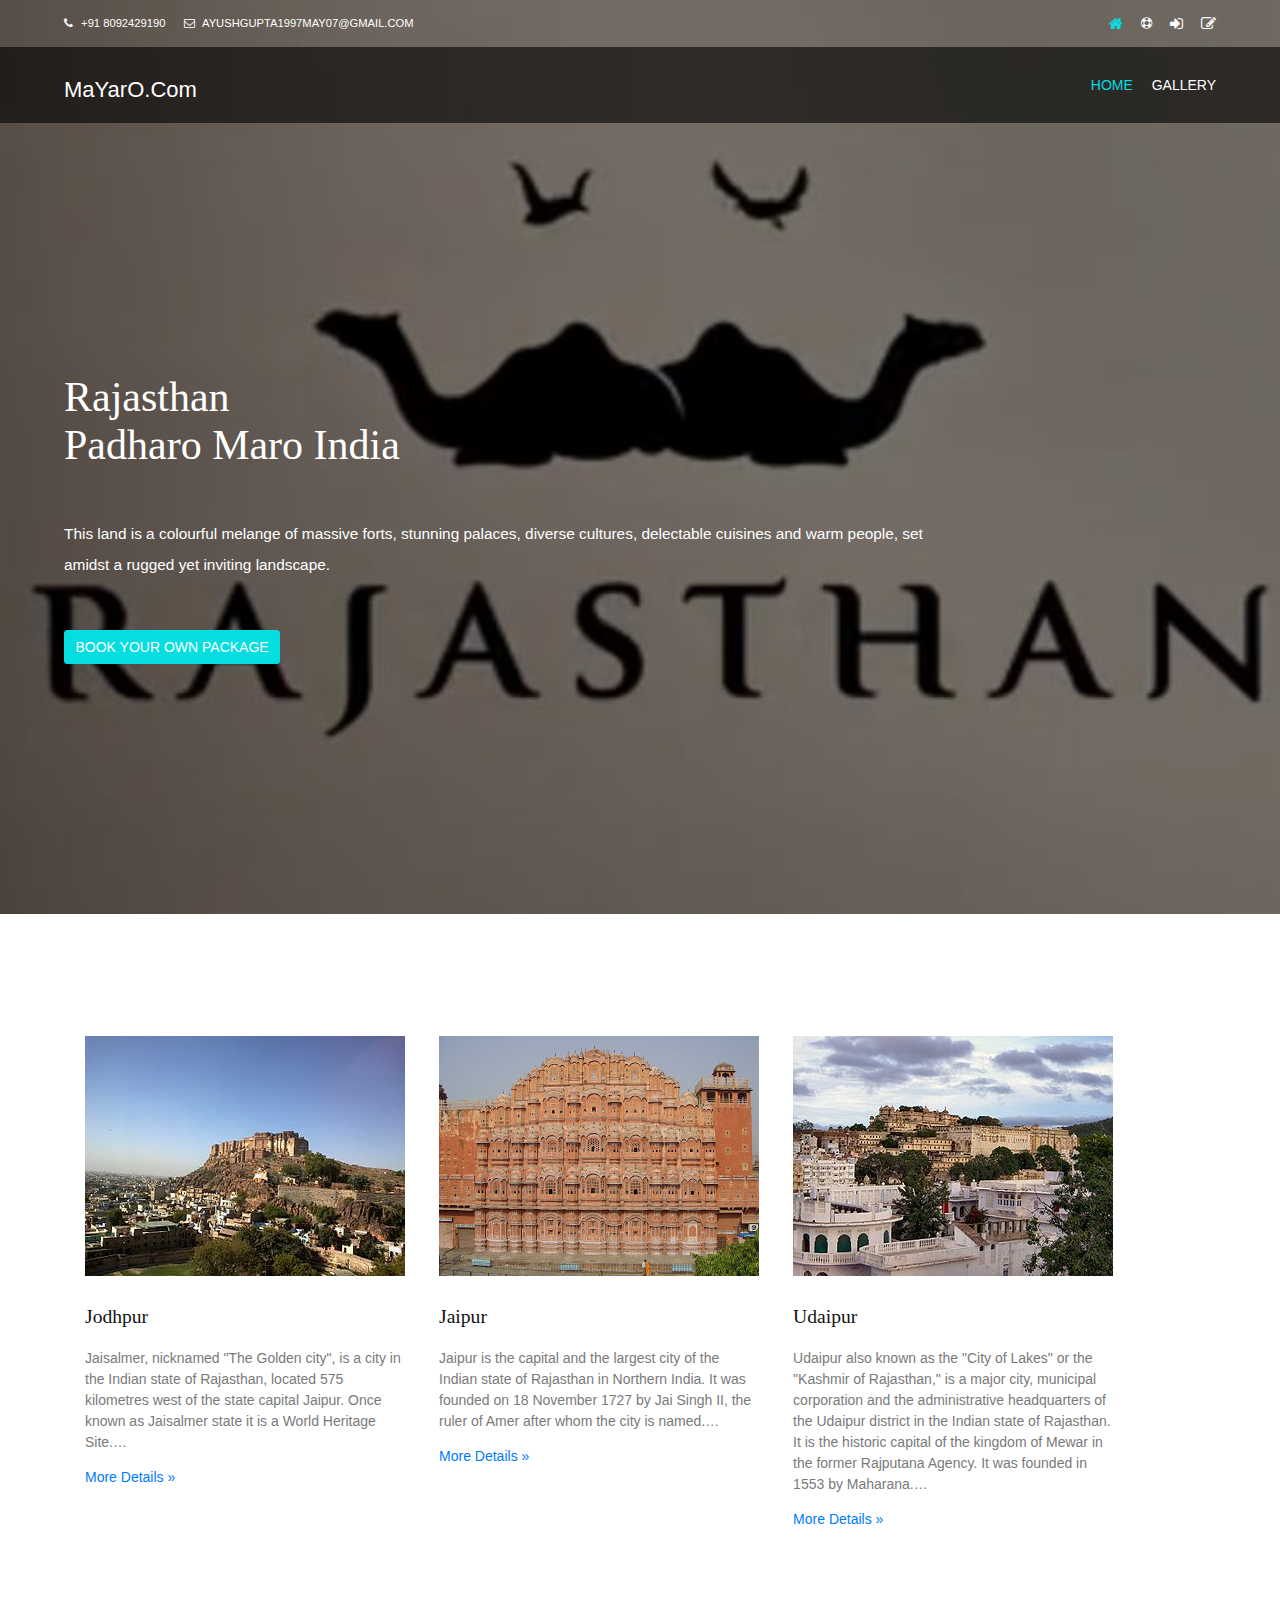
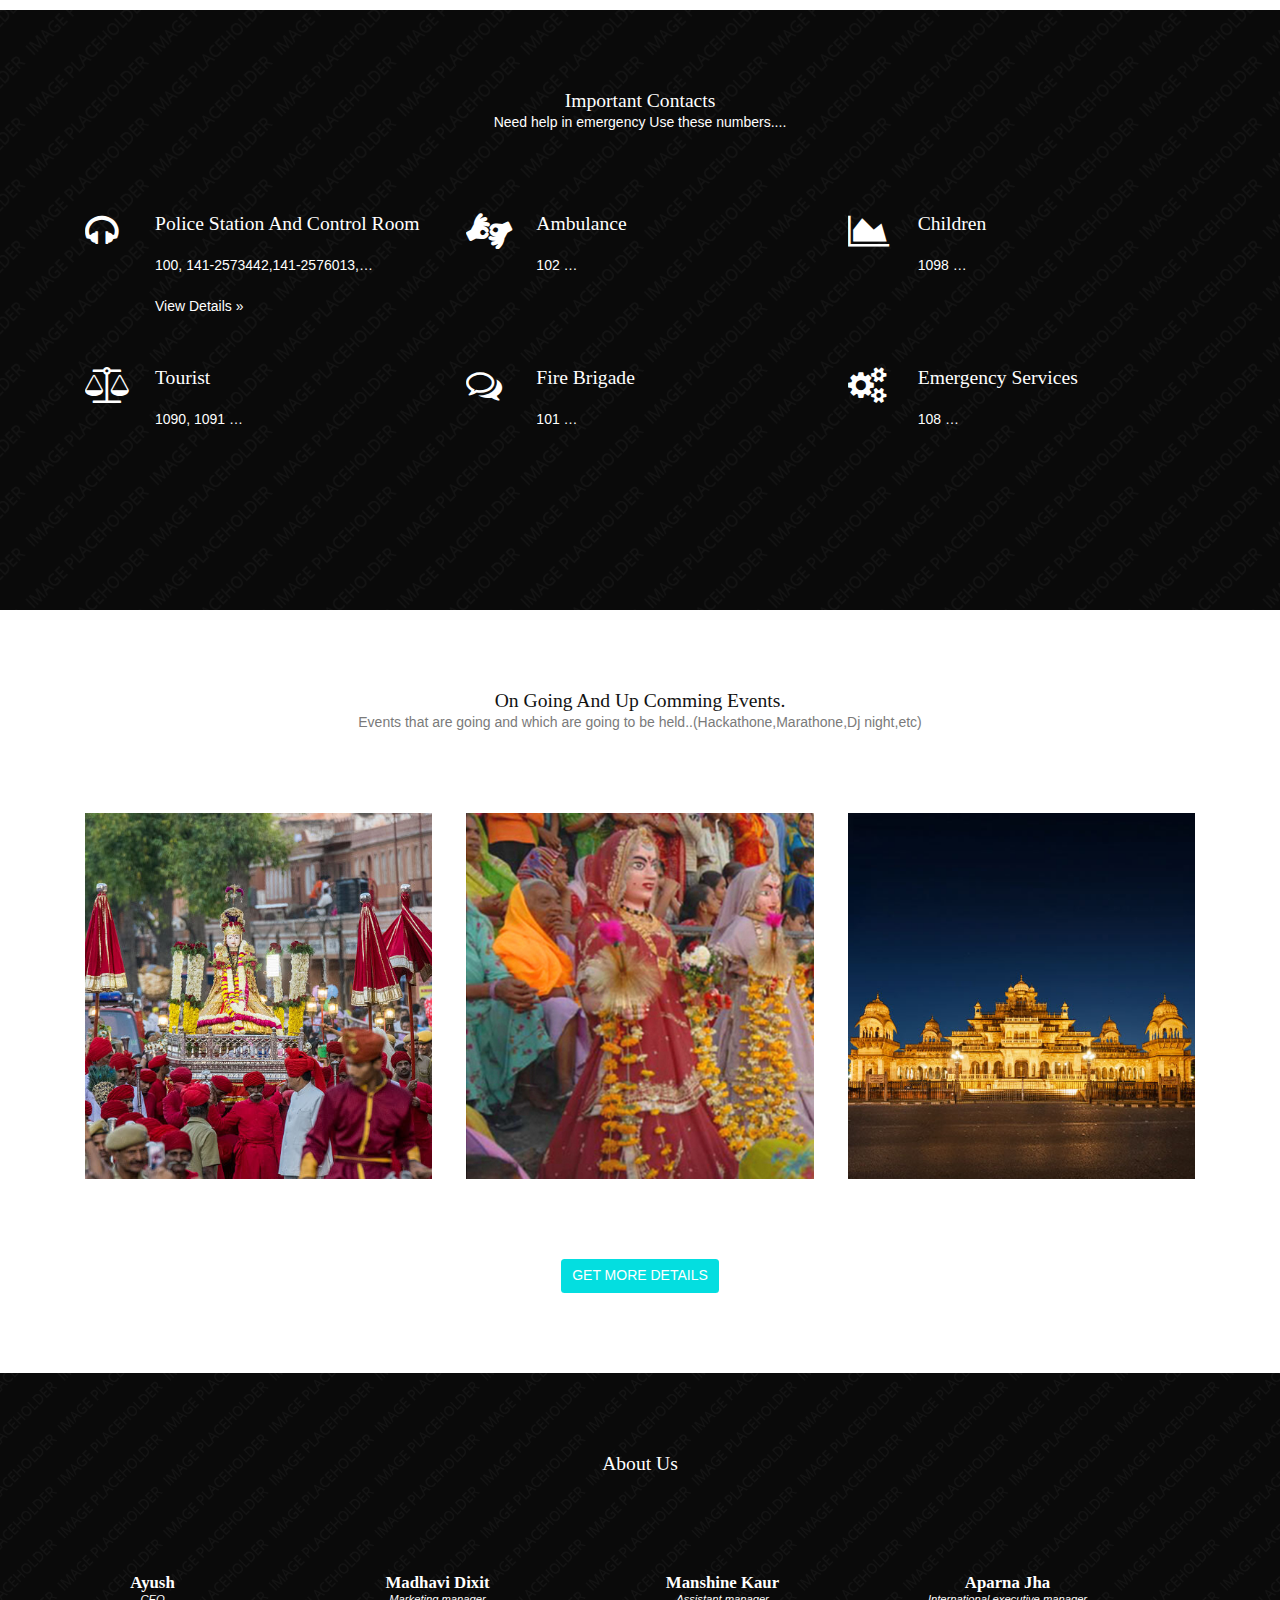
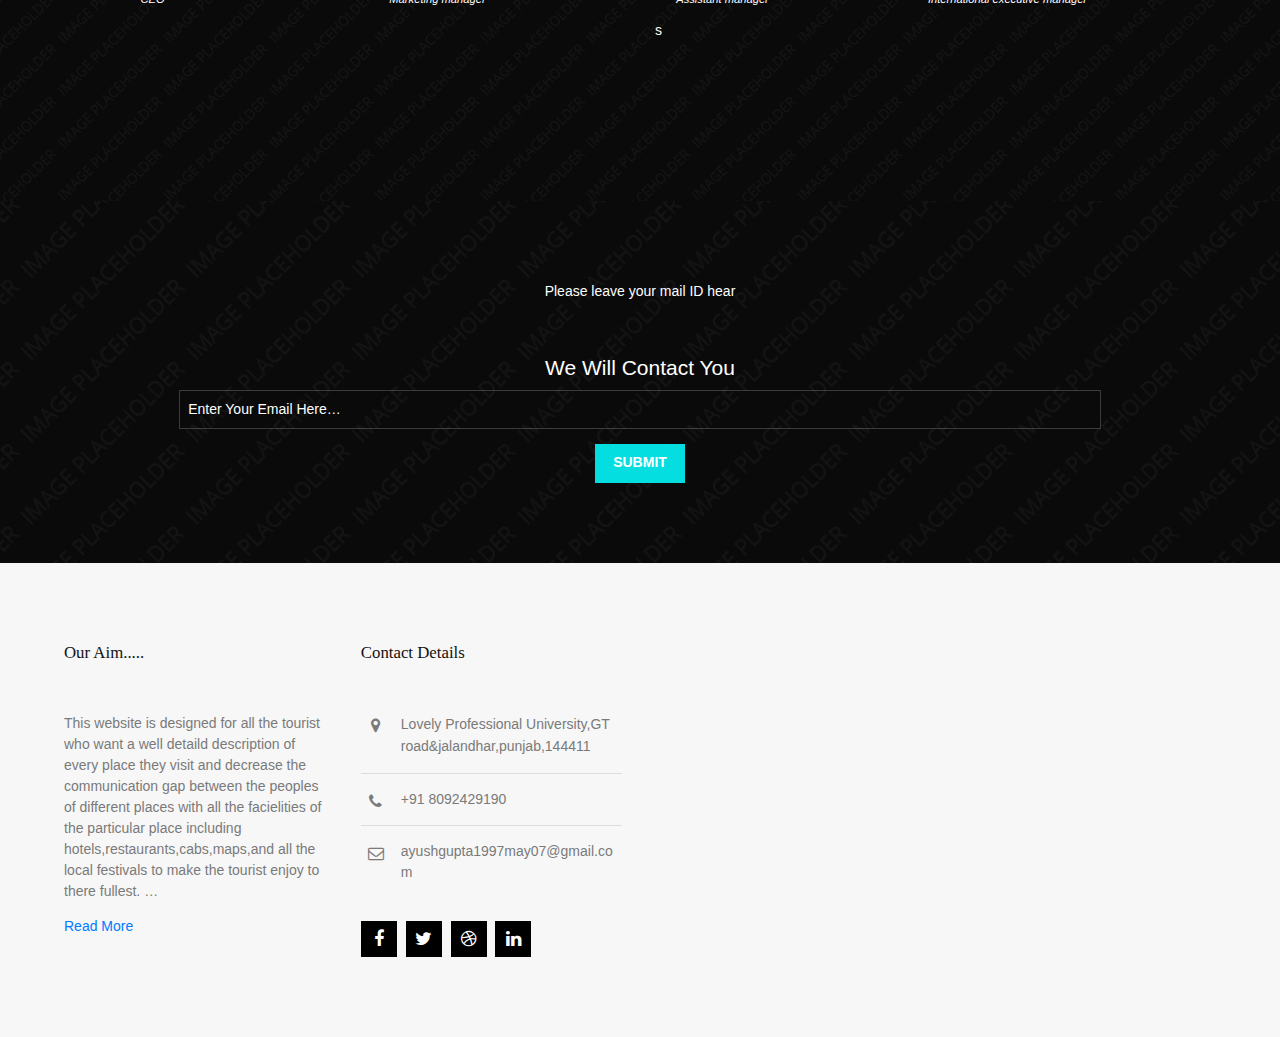
<file: index.html>
<!DOCTYPE html>
<!--
Template Name: Oleald
Author: <a href="http://www.os-templates.com/">OS Templates</a>
Author URI: http://www.os-templates.com/
Licence: Free to use under our free template licence terms
Licence URI: http://www.os-templates.com/template-terms
-->
<html lang="">
<!-- To declare your language - read more here: https://www.w3.org/International/questions/qa-html-language-declarations -->
<head>
<title>MaYaRo.com</title>
<meta charset="utf-8">
<meta name="viewport" content="width=device-width, initial-scale=1.0, maximum-scale=1.0, user-scalable=no">
<link href="layout/styles/layout.css" rel="stylesheet" type="text/css" media="all">
<link rel="stylesheet" type="text/css" href="https://maxcdn.bootstrapcdn.com/bootstrap/4.0.0/css/bootstrap.min.css">
</head>
<body id="top">
<!-- ################################################################################################ -->
<!-- ################################################################################################ -->
<!-- ################################################################################################ -->
<!-- Top Background Image Wrapper -->
<div class="bgded overlay light" style="background-image:url('images/demo/backgrounds/rajasthan-new-logo_759.jpg');"> 
  <!-- ################################################################################################ -->
  <div class="wrapper row0">
    <div id="topbar" class="hoc clear"> 
      <!-- ################################################################################################ -->
      <div class="fl_left"> 
        <!-- ################################################################################################ -->
        <ul class="nospace">
          <li><i class="fa fa-phone"></i> +91 8092429190</li>
          <li><i class="fa fa-envelope-o"></i> ayushgupta1997may07@gmail.com</li>
        </ul>
        <!-- ################################################################################################ -->
      </div>
      <div class="fl_right"> 
        <!-- ################################################################################################ -->
        <ul class="nospace">
          <li><a href="index.html"><i class="fa fa-lg fa-home"></i></a></li>
          <li><a href="#" title="Help Centre"><i class="fa fa-life-bouy"></i></a></li>
          <li><a href="firstpage.html" title="Login"><i class="fa fa-lg fa-sign-in"></i></a></li>
          <li><a href="firstpage.html" title="Sign Up"><i class="fa fa-lg fa-edit"></i></a></li>
        </ul>
        <!-- ################################################################################################ -->
      </div>
      <!-- ################################################################################################ -->
    </div>
  </div>
  <!-- ################################################################################################ -->
  <!-- ################################################################################################ -->
  <!-- ################################################################################################ -->
  <div class="wrapper row1">
    <header id="header" class="hoc clear"> 
      <!-- ################################################################################################ -->
      <div id="logo" class="fl_left">
        <h1><a href="index.html">MaYarO.com</a></h1>
      </div>
      <nav id="mainav" class="fl_right">
        <ul class="clear">
          <li class="active"><a href="index.html">Home</a></li>
          <li><a href="gallery.html">gallery</a>
            <ul>
              <li><a href="pages/gallery.html">Gallery</a></li>
        
            </ul>
          </li>
          
      </nav>
      <!-- ################################################################################################ -->
    </header>
  </div>
  <!-- ################################################################################################ -->
  <!-- ################################################################################################ -->
  <!-- ################################################################################################ -->
  <div id="pageintro" class="hoc clear"> 
    <!-- ################################################################################################ -->
    <article>
      <h3 class="heading">Rajasthan<br>
        Padharo maro India</h3>
      <p>This land is a colourful melange of massive forts, stunning palaces, diverse cultures, delectable cuisines and warm people, set amidst a rugged yet inviting landscape.</p>
      <footer><a class="btn" href="#">Book Your own package</a></footer>
    </article>
    <!-- ################################################################################################ -->
  </div>
  <!-- ################################################################################################ -->
</div>
<!-- End Top Background Image Wrapper -->
<!-- ################################################################################################ -->
<!-- ################################################################################################ -->
<!-- ################################################################################################ -->



<br>  <br>  
<div class="wrapper row3">
  <main class="hoc container clear"> 
        <div class="group excerpt">
      <article class="one_third first"><a class="imgover btmspace-30" href="pages/jodhpur.html"><img src="images/demo/jodhpur.jpg" alt=""></a>
        <h6 class="heading">Jodhpur</h6>
        <p>Jaisalmer, nicknamed "The Golden city", is a city in the Indian state of Rajasthan, located 575 kilometres west of the state capital Jaipur. Once known as Jaisalmer state it is a World Heritage Site.&hellip;</p>
        <footer><a href="https://en.wikipedia.org/wiki/Jodhpur">More Details &raquo;</a></footer>
      </article>
      <article class="one_third second"><a class="imgover btmspace-30" href="pages/jaipur.html"><img src="images/demo/jaipur.jpg" alt=""></a>
        <h6 class="heading">Jaipur</h6>
        <p>Jaipur is the capital and the largest city of the Indian state of Rajasthan in Northern India. It was founded on 18 November 1727 by Jai Singh II, the ruler of Amer after whom the city is named.&hellip;</p>
        <footer><a href="https://en.wikipedia.org/wiki/Jaipur">More Details &raquo;</a></footer>
      </article>

      <article class="one_third third"><a class="imgover btmspace-30" href="pages/udaipur.html"><img src="images/demo/Udaipur-City_Palace.jpg" alt=""></a>
        <h6 class="heading">Udaipur</h6>
        <p>Udaipur also known as the "City of Lakes" or the "Kashmir of Rajasthan," is a major city, municipal corporation and the administrative headquarters of the Udaipur district in the Indian state of Rajasthan. It is the historic capital of the kingdom of Mewar in the former Rajputana Agency. It was founded in 1553 by Maharana.&hellip;</p>
        <footer><a href="https://en.wikipedia.org/wiki/Udaipur">More Details &raquo;</a></footer>
      </article>
        
    </div>

    <!-- ################################################################################################ -->
    <!-- / main body -->
    <div class="clear"></div>
  </main>
</div>
<!-- ################################################################################################ -->
<!-- ################################################################################################ -->
<!-- ################################################################################################ -->
<div class="wrapper row2 bgded overlay" style="background-image:url('images/demo/backgrounds/02.png');">
  <section class="hoc container clear"> 
    <!-- ################################################################################################ -->
    <div class="sectiontitle">
      <h6 class="heading">Important  Contacts</h6>
      <p>Need help in emergency Use these numbers....</p>
    </div>
    <ul class="nospace group overview">
      <li class="one_third">
        <article><a href="#"><i class="fa fa-headphones"></i></a>
          <h6 class="heading"><a href="#">Police Station and Control Room</a></h6>
          <p> 100, 141-2573442,141-2576013,&hellip;</p>
          <footer><a href="#">View Details &raquo;</a></footer>
        </article>
      </li>
      <li class="one_third">
        <article><a href="#"><i class="fa fa-asl-interpreting"></i></a>
          <h6 class="heading"><a href="#">Ambulance</a></h6>
          <p> 102 &hellip;</p>
          
        </article>
      </li>
      <li class="one_third">
        <article><a href="#"><i class="fa fa-area-chart"></i></a>
          <h6 class="heading"><a href="#">Children </a></h6>
          <p> 1098 &hellip;</p>
          
        </article>
      </li>
      <li class="one_third">
        <article><a href="#"><i class="fa fa-balance-scale"></i></a>
          <h6 class="heading"><a href="#">Tourist</a></h6>
          <p> 1090, 1091 &hellip;</p>
    
        </article>
      </li>
      <li class="one_third">
        <article><a href="#"><i class="fa fa-comments-o"></i></a>
          <h6 class="heading"><a href="#">Fire Brigade</a></h6>
          <p> 101 &hellip;</p>
        </article>
      </li>
      <li class="one_third">
        <article><a href="#"><i class="fa fa-gears"></i></a>
          <h6 class="heading"><a href="#">Emergency Services</a></h6>
          <p> 108 &hellip;</p>
         
        </article>
      </li>
    </ul>
    <!-- ################################################################################################ -->
  </section>
</div>
<!-- ################################################################################################ -->
<!-- ################################################################################################ -->
<!-- ################################################################################################ -->
<div class="wrapper row3">
  <figure class="hoc container clear"> 
    <!-- ################################################################################################ -->
    <figcaption class="sectiontitle">
      <h6 class="heading">On going and Up comming Events.</h6>
      <p>Events that are going and which are going to be held..(Hackathone,Marathone,Dj night,etc)</p>
    </figcaption>
    <ul class="nospace group center overview">
      <li class="one_third"><a class="imgover" href="#"><img src="GangurFestival.jpg" alt=""></a></li>
      <li class="one_third"><a class="imgover" href="#"><img src="MewarFestival.jpg" alt=""></a></li>
      <li class="one_third"><a class="imgover" href="#"><img src="rajastanFestival.jpg" alt=""></a></li>
    </ul>
    <footer class="center"><a class="btn" href="http://www.tourism.rajasthan.gov.in/fairs-and-festivals.html">Get more Details</a></footer>
    <!-- ################################################################################################ -->
  </figure>
</div>
<!-- ################################################################################################ -->
<!-- ################################################################################################ -->
<!-- ################################################################################################ -->
<div class="wrapper row2 bgded overlay" style="background-image:url('images/demo/backgrounds/03.png');">
  <section class="hoc container clear testimonials"> 
    <!-- ################################################################################################ -->
    <div class="sectiontitle">
      <h6 class="heading">About us</h6>
      <p></p>
    </div>
        <div class="about-us">
        <div class="row">
                <div class="col-md-3">
             <figure class="clear">
             <div class="image-holder" style="background-image: url(https://www.trickscity.com/wp-content/uploads/2017/09/cute-profile-pics-for-whatsapp-images.png);">
            </div>
          <figcaption>
            <h6 class="heading" style="margin-left: -120px; margin-top: 20px;">Ayush</h6>
             <em style="margin-left: -120px; margin-top: 20px;"> CEO</em>

           </figcaption>
        </figure>
          </div> 
                      <div class="col-md-3">
             <figure class="clear">
             <div class="image-holder" style="background-image: url(https://www.trickscity.com/wp-content/uploads/2017/09/cute-profile-pics-for-whatsapp-images.png);">
            </div>
          <figcaption>
            <h6 class="heading" style="margin-left: -120px; margin-top: 20px;">Madhavi Dixit</h6>
             <em style="margin-left: -120px; margin-top: 20px;"> Marketing manager</em>

           </figcaption>
        </figure>
          </div> 
                <div class="col-md-3">
             <figure class="clear">
             <div class="image-holder" style="background-image: url(https://www.trickscity.com/wp-content/uploads/2017/09/cute-profile-pics-for-whatsapp-images.png);">
            </div>
          <figcaption>
            <h6 class="heading" style="margin-left: -120px; margin-top: 20px;">Manshine kaur</h6>
             <em style="margin-left: -120px; margin-top: 20px;">Assistant manager</em>

           </figcaption>
        </figure>s
          </div>  
                     <div class="col-md-3">
             <figure class="clear">
             <div class="image-holder" style="background-image: url(https://www.trickscity.com/wp-content/uploads/2017/09/cute-profile-pics-for-whatsapp-images.png);">
            </div>
          <figcaption>
            <h6 class="heading" style="margin-left: -120px; margin-top: 20px;">Aparna jha</h6>
             <em style="margin-left: -120px; margin-top: 20px;">International executive manager</em>

           </figcaption>
        </figure>
          </div>        
        </div>
    <ul class="nospace group btmspace-80">
      
      <li class="">
        
        
      </li>
     
    </ul>


  
   
    <!-- ################################################################################################ -->
  </section>
</div>
<!-- ################################################################################################ -->
<!-- ################################################################################################ -->
<!-- ################################################################################################ -->

<!-- ################################################################################################ -->
<!-- ################################################################################################ -->
<!-- ################################################################################################ -->
<div class="wrapper row2 bgded overlay" style="background-image:url('images/demo/backgrounds/04.png');">
  <section class="hoc cta clear"> 
    <!-- ################################################################################################ -->
    <div class="sectiontitle">
      <h6 class="heading"></h6>
      <p>Please leave your mail ID hear</p>
    </div>
    <form method="post" action="#">
      <fieldset>
        <legend>We Will Contact You</legend>
        <input class="btmspace-15" type="text" value="" placeholder="Enter Your Email Here&hellip;">
        <button type="submit" value="submit">Submit</button>
      </fieldset>
    </form>
    <!-- ################################################################################################ -->
  </section>
</div>
<!-- ################################################################################################ -->
<!-- ################################################################################################ -->
<!-- ################################################################################################ -->
<div class="wrapper row4">
  <footer id="footer" class="hoc clear"> 
    <!-- ################################################################################################ -->
    <article class="one_quarter first">
      <h6 class="heading">Our Aim.....</h6>
      <p>This website is designed for all the tourist who want a well detaild description of every place they visit and decrease the communication gap between the peoples of different places with all the facielities of the particular place including hotels,restaurants,cabs,maps,and all the local festivals to make the tourist enjoy to there fullest.   &hellip;</p>
      <p class="nospace"><a href="#">Read More</a></p>
    </article>
    <div class="one_quarter">
      <h6 class="heading">Contact Details</h6>
      <ul class="nospace btmspace-30 linklist contact">
        <li><i class="fa fa-map-marker"></i>
          <address>
          Lovely Professional University,GT road&amp;jalandhar,punjab,144411
          </address>
        </li>
        <li><i class="fa fa-phone"></i> +91 8092429190</li>
        <li><i class="fa fa-envelope-o"></i> ayushgupta1997may07@gmail.com</li>
      </ul>
      <ul class="faico clear">
        <li><a class="faicon-facebook" href="#"><i class="fa fa-facebook"></i></a></li>
        <li><a class="faicon-twitter" href="#"><i class="fa fa-twitter"></i></a></li>
        <li><a class="faicon-dribble" href="#"><i class="fa fa-dribbble"></i></a></li>
        <li><a class="faicon-linkedin" href="#"><i class="fa fa-linkedin"></i></a></li>
      </ul>
    </div>
    
  </footer>
</div>
<!-- ################################################################################################ -->
<!-- ################################################################################################ -->
<!-- ################################################################################################ -->

<!-- ################################################################################################ -->
<!-- ################################################################################################ -->
<!-- ################################################################################################ -->
<a id="backtotop" href="#top"><i class="fa fa-chevron-up"></i></a>
<!-- JAVASCRIPTS -->
<script src="layout/scripts/jquery.min.js"></script>
<script src="layout/scripts/jquery.backtotop.js"></script>
<script src="layout/scripts/jquery.mobilemenu.js"></script>
</body>
</html>
</file>
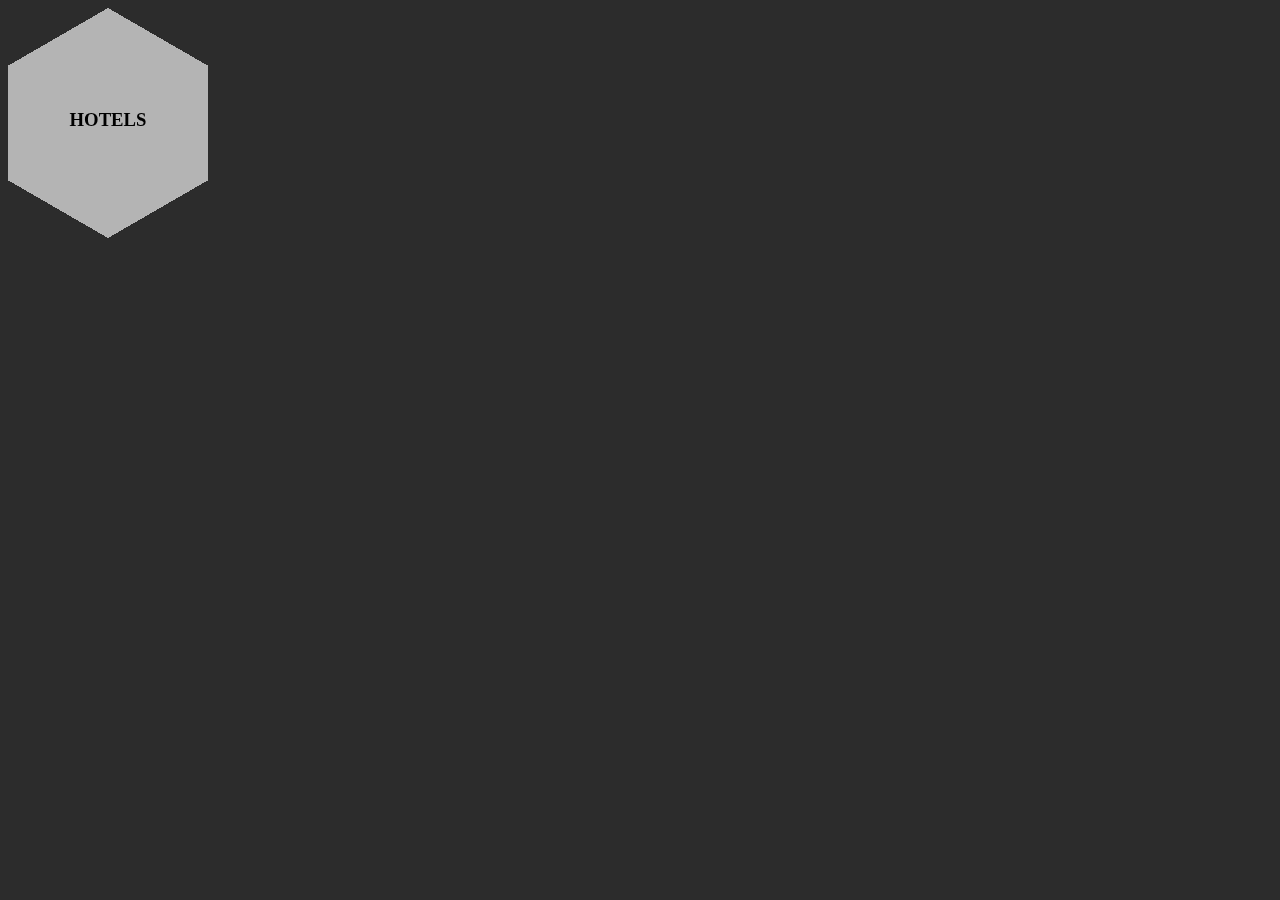
<file: pages/icon2.html>
<!DOCTYPE html>
<html>
<head>
	<link rel="stylesheet" type="text/css" href="iconcss.css">
<!-- <link href="//maxcdn.bootstrapcdn.com/bootstrap/3.3.0/css/bootstrap.min.css" rel="stylesheet" id="bootstrap-css">
<script src="//maxcdn.bootstrapcdn.com/bootstrap/3.3.0/js/bootstrap.min.js"></script>
<script src="//code.jquery.com/jquery-1.11.1.min.js"></script> -->
<!------ Include the above in your HEAD tag ---------->
</head>
<body>

<div class="flip-container" ontouchstart="this.classList.toggle('hover');">
    <div class="flipper">
		<div class="front">
            <!-- front content -->
            <h3>HOTELS</h3>
		</div>
		<div class="back">
			 <img src="OYO_Logo.png" height="80" width="180">
			<!-- back content -->
		</div>
	</div>
</div>
</body>
</html>
</file>
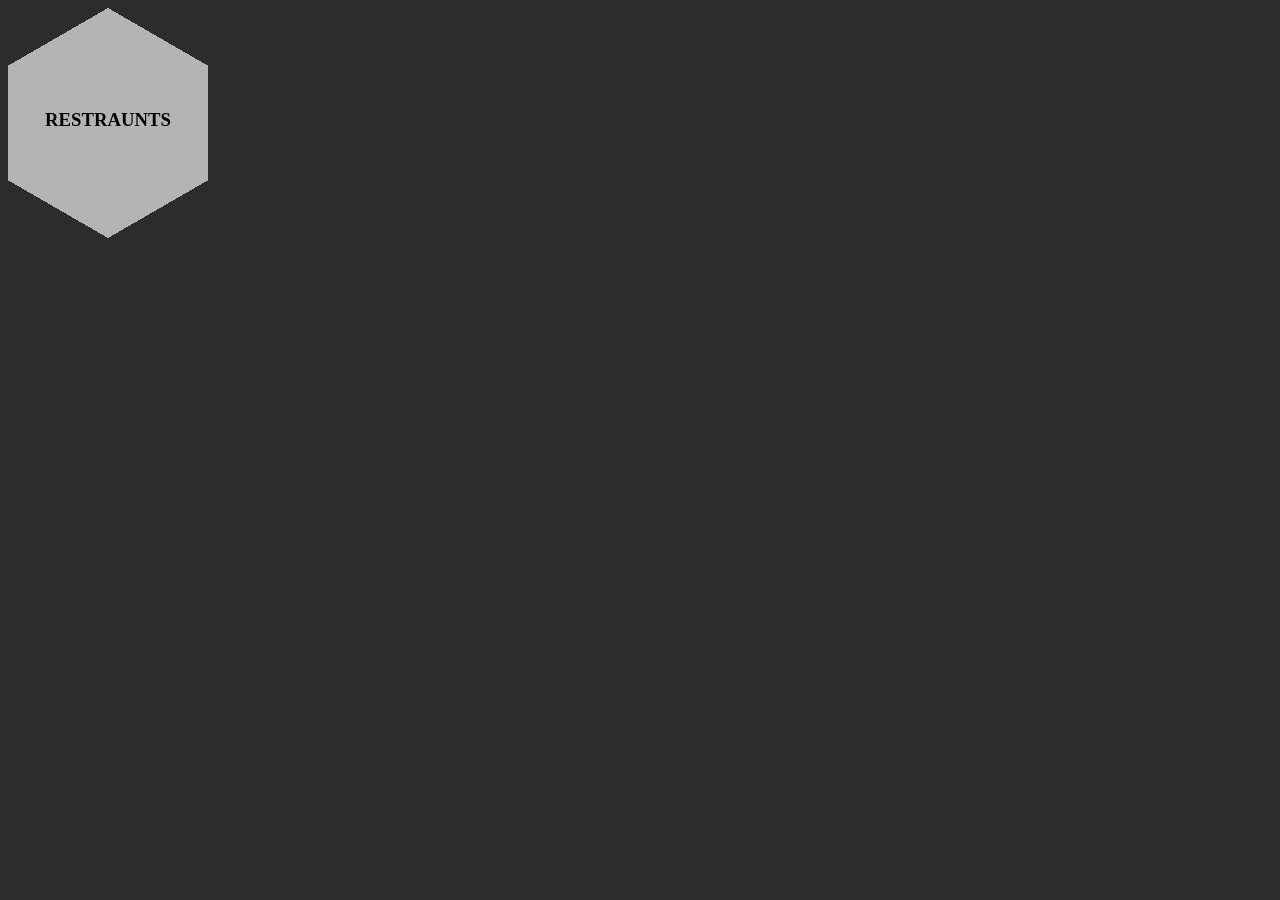
<file: pages/icon3.html>
<!DOCTYPE html>
<html>
<head>
	<link rel="stylesheet" type="text/css" href="iconcss.css">
<!-- <link href="//maxcdn.bootstrapcdn.com/bootstrap/3.3.0/css/bootstrap.min.css" rel="stylesheet" id="bootstrap-css">
<script src="//maxcdn.bootstrapcdn.com/bootstrap/3.3.0/js/bootstrap.min.js"></script>
<script src="//code.jquery.com/jquery-1.11.1.min.js"></script> -->
<!------ Include the above in your HEAD tag ---------->
</head>
<body>

<div class="flip-container" ontouchstart="this.classList.toggle('hover');">
    <div class="flipper">
		<div class="front">
            <!-- front content -->
            <h3>RESTRAUNTS</h3>
		</div>
		<div class="back">
			 <img src="swiggy-logo.png" height="80" width="180">
			<!-- back content -->
		</div>
	</div>
</div>
</body>
</html>
</file>
<file: layout/styles/layout.css>
@charset "utf-8";
/*
Template Name: Oleald
Author: <a href="http://www.os-templates.com/">OS Templates</a>
Author URI: http://www.os-templates.com/
Licence: Free to use under our free template licence terms
Licence URI: http://www.os-templates.com/template-terms
File: Layout CSS
*/

@import url("font-awesome.min.css");
@import url("framework.css");

/* Rows
--------------------------------------------------------------------------------------------------------------- */
.row0, .row0 a{}
.row1, .row1 a{}
.row2, .row2 a{}
.row3, .row3 a{}
.row4, .row4 a{}
.row5, .row5 a{}


/* Top Bar
--------------------------------------------------------------------------------------------------------------- */
#topbar{padding:15px 0; font-size:.8rem; text-transform:uppercase;}

#topbar *{margin:0;}
#topbar ul li{display:inline-block; margin-right:15px;}
#topbar ul li:last-child{margin-right:0; padding-right:0; border-right:none;}
#topbar i{line-height:normal;}
#topbar > div:first-of-type ul li i{margin-right:5px;}


/* Header
--------------------------------------------------------------------------------------------------------------- */
#header{}

#header #logo{margin:30px 0 0 0;}
#header #logo h1{margin:0; padding:0; font-size:22px;}


/* Page Intro
--------------------------------------------------------------------------------------------------------------- */
#pageintro{padding:250px 0;}

#pageintro article{display:block; max-width:75%;}
#pageintro .heading{margin-bottom:50px; font-size:3rem;}
#pageintro p{font-size:1.1rem; line-height:2;}
#pageintro footer{margin-top:50px;}


/* Content Area
--------------------------------------------------------------------------------------------------------------- */
.container{padding:80px 0;}

/* Content */
.container .content{}

.sectiontitle{display:block; max-width:55%; margin:0 auto 80px; text-align:center;}
.sectiontitle *{margin:0;}

.excerpt{}
.excerpt article{max-width:320px;}
.excerpt > article:last-child{margin-bottom:0;}/* Used when elements stack in smaller viewports */
.excerpt .meta li{display:inline-block; font-size:.8rem;}
.excerpt .meta li::after{margin-left:5px; content:"|";}
.excerpt .meta li:last-child::after{margin:0; content:"";}

.overview{margin-bottom:80px;}
.overview > li{margin-bottom:50px;}
.overview > li:nth-last-child(-n+3){margin-bottom:0;}/* Removes bottom margin from the last three items - margin is restored in the media queries when items stack */
.overview > li:nth-child(3n+1){margin-left:0; clear:left;}/* Removes the need to add class="first" */
.overview article{display:block; position:relative; padding:0 0 0 70px;}
.overview article *{margin:0; padding:0;}
.overview article i{display:inline-block; position:absolute; top:0; left:0; width:50px; overflow:hidden; line-height:1; font-size:36px;}
.overview article .heading, .overview article p{margin-bottom:20px;}

.testimonials li:last-child{margin-bottom:0;}/* Used when elements stack in smaller viewports */
.testimonials blockquote{margin-bottom:30px; padding:20px;}
.testimonials blockquote::before{top:10px; left:10px; font-size:32px; line-height:32px;}
.testimonials blockquote::after{display:block; position:absolute; bottom:-15px; left:50%; margin-left:-15px; width:0; height:0; content:""; border:15px solid transparent; border-bottom:none;}
.testimonials figure{text-align:center;}
.testimonials figure *{margin:0; line-height:1;}
.testimonials figure img{margin:0 0 15px 0;}
.testimonials figcaption .heading{font-size:1.2rem; font-weight:700;}
.testimonials figcaption em{font-size:.8rem;}

/* Comments */
#comments ul{margin:0 0 40px 0; padding:0; list-style:none;}
#comments li{margin:0 0 10px 0; padding:15px;}
#comments .avatar{float:right; margin:0 0 10px 10px; padding:3px; border:1px solid;}
#comments address{font-weight:bold;}
#comments time{font-size:smaller;}
#comments .comcont{display:block; margin:0; padding:0;}
#comments .comcont p{margin:10px 5px 10px 0; padding:0;}

#comments form{display:block; width:100%;}
#comments input, #comments textarea{width:100%; padding:10px; border:1px solid;}
#comments textarea{overflow:auto;}
#comments div{margin-bottom:15px;}
#comments input[type="submit"], #comments input[type="reset"]{display:inline-block; width:auto; min-width:150px; margin:0; padding:8px 5px; cursor:pointer;}

/* Sidebar */
.container .sidebar{}

.sidebar .sdb_holder{margin-bottom:50px;}
.sidebar .sdb_holder:last-child{margin-bottom:0;}


/* Click to Action
--------------------------------------------------------------------------------------------------------------- */
.cta{padding:80px 0; text-align:center;}

.cta .sectiontitle{margin-bottom:50px;}
.cta form{max-width:80%; margin:0 auto; padding:0;}
.cta input{width:100%; padding:8px; border:1px solid;}
.cta button{display:inline-block; padding:8px 18px 10px; border:none; text-transform:uppercase; font-weight:700; cursor:pointer;}


/* Footer
--------------------------------------------------------------------------------------------------------------- */
#footer{padding:80px 0;}

#footer .heading{margin-bottom:50px; font-size:1.2rem;}

#footer .linklist li{display:block; margin-bottom:15px; padding:0 0 15px 0; border-bottom:1px solid;}
#footer .linklist li:last-child{margin:0; padding:0; border:none;}
#footer .linklist li::before, #footer .linklist li::after{display:table; content:"";}
#footer .linklist li, #footer .linklist li::after{clear:both;}

#footer .contact{}
#footer .contact.linklist li, #footer .contact.linklist li:last-child{position:relative; padding-left:40px;}
#footer .contact li *{margin:0; padding:0; line-height:1.6;}
#footer .contact li i{display:block; position:absolute; top:0; left:0; width:30px; font-size:16px; text-align:center;}


/* Copyright
--------------------------------------------------------------------------------------------------------------- */
#copyright{padding:20px 0;}
#copyright *{margin:0; padding:0;}


/* Transition Fade
This gives a smooth transition to "ALL" elements used in the layout - other than the navigation form used in mobile devices
If you don't want it to fade all elements, you have to list the ones you want to be faded individually
Delete it completely to stop fading
--------------------------------------------------------------------------------------------------------------- */
*, *::before, *::after{transition:all .3s ease-in-out;}
#mainav form *{transition:none !important;}


/* ------------------------------------------------------------------------------------------------------------ */
/* ------------------------------------------------------------------------------------------------------------ */
/* ------------------------------------------------------------------------------------------------------------ */
/* ------------------------------------------------------------------------------------------------------------ */
/* ------------------------------------------------------------------------------------------------------------ */


/* Navigation
--------------------------------------------------------------------------------------------------------------- */
nav ul, nav ol{margin:0; padding:0; list-style:none;}

#mainav, #breadcrumb, .sidebar nav{line-height:normal;}
#mainav .drop::after, #mainav li li .drop::after, #breadcrumb li a::after, .sidebar nav a::after{position:absolute; font-family:"FontAwesome"; font-size:10px; line-height:10px;}

/* Top Navigation */
#mainav{}
#mainav ul{text-transform:uppercase;}
#mainav ul ul{z-index:9999; position:absolute; width:180px; text-transform:none;}
#mainav ul ul ul{left:180px; top:0;}
#mainav li{display:inline-block; position:relative; margin:0 15px 0 0; padding:0;}
#mainav li:last-child{margin-right:0;}
#mainav li li{width:100%; margin:0;}
#mainav li a{display:block; padding:30px 0;}
#mainav li li a{border:solid; border-width:0 0 1px 0;}
#mainav .drop{padding-left:15px;}
#mainav li li a, #mainav li li .drop{display:block; margin:0; padding:10px 15px;}
#mainav .drop::after, #mainav li li .drop::after{content:"\f0d7";}
#mainav .drop::after{top:35px; left:5px;}
#mainav li li .drop::after{top:15px; left:5px;}
#mainav ul ul{visibility:hidden; opacity:0;}
#mainav ul li:hover > ul{visibility:visible; opacity:1;}

#mainav form{display:none; margin:0; padding:0;}
#mainav form select, #mainav form select option{display:block; cursor:pointer; outline:none;}
#mainav form select{width:100%; padding:5px; border:1px solid;}
#mainav form select option{margin:5px; padding:0; border:none;}

/* Breadcrumb */
#breadcrumb{padding:120px 0 30px;}
#breadcrumb ul{margin:0; padding:0; list-style:none; text-transform:uppercase;}
#breadcrumb li{display:inline-block; margin:0 6px 0 0; padding:0;}
#breadcrumb li a{display:block; position:relative; margin:0; padding:0 12px 0 0; font-size:12px;}
#breadcrumb li a::after{top:3px; right:0; content:"\f101";}
#breadcrumb li:last-child a{margin:0; padding:0;}
#breadcrumb li:last-child a::after{display:none;}
#breadcrumb .heading{margin:0; font-size:1.6rem;}

/* Sidebar Navigation */
.sidebar nav{display:block; width:100%;}
.sidebar nav li{margin:0 0 3px 0; padding:0;}
.sidebar nav a{display:block; position:relative; margin:0; padding:5px 10px 5px 15px; text-decoration:none; border:solid; border-width:0 0 1px 0;}
.sidebar nav a::after{top:9px; left:5px; content:"\f101";}
.sidebar nav ul ul a{padding-left:35px;}
.sidebar nav ul ul a::after{left:25px;}
.sidebar nav ul ul ul a{padding-left:55px;}
.sidebar nav ul ul ul a::after{left:45px;}

/* Pagination */
.pagination{display:block; width:100%; text-align:center; clear:both;}
.pagination li{display:inline-block; margin:0 2px 0 0;}
.pagination li:last-child{margin-right:0;}
.pagination a, .pagination strong{display:block; padding:8px 11px; border:1px solid; background-clip:padding-box; font-weight:normal;}

/* Back to Top */
#backtotop{z-index:999; display:inline-block; position:fixed; visibility:hidden; bottom:20px; right:20px; width:36px; height:36px; line-height:36px; font-size:16px; text-align:center; opacity:.2;}
#backtotop i{display:block; width:100%; height:100%; line-height:inherit;}
#backtotop.visible{visibility:visible; opacity:.5;}
#backtotop:hover{opacity:1;}


/* Tables
--------------------------------------------------------------------------------------------------------------- */
table, th, td{border:1px solid; border-collapse:collapse; vertical-align:top;}
table, th{table-layout:auto;}
table{width:100%; margin-bottom:15px;}
th, td{padding:5px 8px;}
td{border-width:0 1px;}


/* Gallery
--------------------------------------------------------------------------------------------------------------- */
#gallery{display:block; width:100%; margin-bottom:50px;}
#gallery figure figcaption{display:block; width:100%; clear:both;}
#gallery li{margin-bottom:30px;}


/* Font Awesome Social Icons
--------------------------------------------------------------------------------------------------------------- */
.faico{margin:0; padding:0; list-style:none;}
.faico li{display:inline-block; margin:8px 5px 0 0; padding:0; line-height:normal;}
.faico li:last-child{margin-right:0;}
.faico a{display:inline-block; width:36px; height:36px; line-height:36px; font-size:18px; text-align:center;}

.faico a{color:#FFFFFF; background-color:#000000;}
.faico a:hover{}

.faicon-dribble:hover{background-color:#EA4C89;}
.faicon-facebook:hover{background-color:#3B5998;}
.faicon-google-plus:hover{background-color:#DB4A39;}
.faicon-linkedin:hover{background-color:#0E76A8;}
.faicon-twitter:hover{background-color:#00ACEE;}
.faicon-vk:hover{background-color:#4E658E;}


/* ------------------------------------------------------------------------------------------------------------ */
/* ------------------------------------------------------------------------------------------------------------ */
/* ------------------------------------------------------------------------------------------------------------ */
/* ------------------------------------------------------------------------------------------------------------ */
/* ------------------------------------------------------------------------------------------------------------ */


/* Colours
--------------------------------------------------------------------------------------------------------------- */
body{color:#7A7A7A; background-color:#FFFFFF;}
a{color:#04DEE0;}
a:active, a:focus{background:transparent;}/* IE10 + 11 Bugfix - prevents grey background */
hr, .borderedbox{border-color:#D7D7D7;}
label span{color:#FF0000; background-color:inherit;}
input:focus, textarea:focus, *:required:focus{border-color:#04DEE0;}

.overlay{color:#FFFFFF; background-color:inherit;}
.overlay::after{color:inherit; background-color:rgba(0,0,0,.8);}
.overlay.light::after{background-color:rgba(0,0,0,.55);}

.btn, .btn.inverse:hover{color:#FFFFFF; background-color:#04DEE0; border-color:#04DEE0;}
.btn:hover, .btn.inverse{color:inherit; background-color:transparent; border-color:inherit;}

.imgover:hover::before{background:rgba(0,0,0,.55);}
.imgover, .imgover:hover::after{color:#FFFFFF;}


/* Rows */
.row0, .row0 a{color:#FFFFFF;}
.row1{color:#FFFFFF; background-color:rgba(0,0,0,.6);}
.row2{color:#FFFFFF; background-color:#222222;}
.row3{color:#7A7A7A; background-color:#FFFFFF;}
.row4{color:#7A7A7A; background-color:#F7F7F7;}
.row5, .row5 a{color:#7A7A7A; background-color:#FFFFFF;}

.row3 .heading, .row4 .heading{color:#121212;}


/* Top Bar */
#topbar ul li:first-child a{color:#04DEE0;}


/* Header */
#header #logo a{color:inherit;}


/* Page Intro */
#pageintro{color:#FFFFFF;}


/* Content Area */
.overview a{color:inherit;}
.overview article:hover a{color:#04DEE0;}

.testimonials blockquote{color:#474747; background-color:#FFFFFF;}
.testimonials blockquote::before{color:rgba(244,244,244,.8);/* #F4F4F4 */}
.testimonials blockquote::after{border-top-color:#FFFFFF;}


/* Click to Action */
.cta input{background-color:transparent; border-color:rgba(255,255,255,.2);}
.cta:hover input{color:#FFFFFF; border-color:rgba(255,255,255,1);}
.cta input:focus{border-color:#04DEE0;}
.cta button{color:#FFFFFF; background-color:#04DEE0;}
/* The following was requested from one of our users, it's the so-called "must have" cross-browser placeholder text colouring:
if your not worried about it, simply delete it, as the placeholder will take on the default preset colour, but it will be rendered differently in each browser */
.cta input[type="text"][placeholder]{color:#FFFFFF;}/* W3C */
.cta ::-webkit-input-placeholder{color:#FFFFFF;}/* Chrome */
.cta :-ms-input-placeholder{color:#FFFFFF;}/* IE 10+ */
.cta ::-moz-placeholder{color:#FFFFFF; opacity:1;}/* FF 19+ */
.cta :-moz-placeholder{color:#FFFFFF; opacity:1;}/* FF -19 */


/* Footer */
#footer hr, #footer .borderedbox, #footer .linklist li{border-color:rgba(0,0,0,.1);}


/* Navigation */
#mainav li a{color:inherit;}
#mainav .active a, #mainav a:hover, #mainav li:hover > a{color:#04DEE0; background-color:inherit;}
#mainav li li a, #mainav .active li a{color:#FFFFFF; background-color:rgba(0,0,0,.6); border-color:rgba(0,0,0,.3);}
#mainav li li:hover > a, #mainav .active .active > a{color:#FFFFFF; background-color:#04DEE0;}
#mainav form select{color:#FFFFFF; background-color:#000000; border-color:rgba(255,255,255,.3);}

#breadcrumb a{color:inherit; background-color:inherit;}
#breadcrumb li:last-child a{color:#04DEE0;}

.container .sidebar nav a{color:inherit; border-color:#D7D7D7;}
.container .sidebar nav a:hover{color:#04DEE0;}

.pagination a, .pagination strong{border-color:#D7D7D7;}
.pagination .current *{color:#FFFFFF; background-color:#04DEE0;}

#backtotop{color:#FFFFFF; background-color:#04DEE0;}


/* Tables + Comments */
table, th, td, #comments .avatar, #comments input, #comments textarea{border-color:#D7D7D7;}
#comments input:focus, #comments textarea:focus, #comments *:required:focus{border-color:#04DEE0;}
th{color:#FFFFFF; background-color:#373737;}
tr, #comments li, #comments input[type="submit"], #comments input[type="reset"]{color:inherit; background-color:#FBFBFB;}
tr:nth-child(even), #comments li:nth-child(even){color:inherit; background-color:#F7F7F7;}
table a, #comments a{background-color:inherit;}


/* ------------------------------------------------------------------------------------------------------------ */
/* ------------------------------------------------------------------------------------------------------------ */
/* ------------------------------------------------------------------------------------------------------------ */
/* ------------------------------------------------------------------------------------------------------------ */
/* ------------------------------------------------------------------------------------------------------------ */


/* Media Queries
--------------------------------------------------------------------------------------------------------------- */
@-ms-viewport{width:device-width;}


/* Max Wrapper Width - Laptop, Desktop etc.
--------------------------------------------------------------------------------------------------------------- */
@media screen and (min-width:900px){
	.hoc{max-width:90%;}
}


/* Mobile Devices
--------------------------------------------------------------------------------------------------------------- */
@media screen and (max-width:900px){
	.hoc{max-width:90%;}

	#topbar{}

	#header{padding:30px 0;}
	#header #logo{margin-top:3px;}

	#mainav{}
	#mainav ul{display:none;}
	#mainav form{display:block;}

	#breadcrumb{}

	.container{}
	#comments input[type="reset"]{margin-top:10px;}
	.pagination li{display:inline-block; margin:0 5px 5px 0;}

	#footer{}

	#copyright{}
	#copyright p:first-of-type{margin-bottom:10px;}
}


@media screen and (max-width:750px){
	.imgl, .imgr{display:inline-block; float:none; margin:0 0 10px 0;}
	.fl_left, .fl_right{display:block; float:none;}
	.group .group > *:last-child, .clear .clear > *:last-child, .clear .group > *:last-child, .group .clear > *:last-child{margin-bottom:0;}/* Experimental - Needs more testing in different situations, stops double margin when stacking */
	.one_half, .one_third, .two_third, .one_quarter, .two_quarter, .three_quarter{display:block; float:none; width:auto; margin:0 0 30px 0; padding:0;}

	#topbar{padding-top:15px; text-align:center;}
	#topbar > div:first-of-type ul{margin:0 0 15px 0;}

	#header{text-align:center;}
	#header #logo{margin:0 0 15px 0;}

	#pageintro article{max-width:none; text-align:left;}
	#pageintro .heading{font-size:2rem;}

	.sectiontitle{max-width:none;}

	.overview > li:nth-last-child(-n+3){margin-bottom:50px;}

	#footer{padding-bottom:50px;}/* Not required, just looks better */
}


@media screen and (max-width:450px){
	#topbar > div:first-of-type ul li{display:block; margin:0 0 2px 0;}
}


/* Other
--------------------------------------------------------------------------------------------------------------- */
@media screen and (max-width:650px){
	.scrollable{display:block; width:100%; margin:0 0 30px 0; padding:0 0 15px 0; overflow:auto; overflow-x:scroll;}
	.scrollable table{margin:0; padding:0; white-space:nowrap;}

	.inline li{display:block; margin-bottom:10px;}
	.pushright li{margin-right:0;}

	.font-x2{font-size:1.4rem;}
	.font-x3{font-size:1.6rem;}
}
</file>
<file: pages/iconcss.css>
/* entire container, keeps perspective */
body{
	background: #2c2c2c;
}

.flip-container {
    perspective: 1000;
}
	/* flip the pane when hovered */
.flip-container:hover .flipper, .flip-container.hover .flipper {
	transform: rotateY(180deg);
}

.flip-container, .front, .back {
	width: 200px;
	height: 230px;
}

/* flip speed goes here */
.flipper {
	transition: 0.6s;
	transform-style: preserve-3d;

	position: relative;
}

/* hide back of pane during swap */
.front, .back {
	backface-visibility: hidden;

	position: absolute;
	top: 0;
	left: 0;
}

/* front pane, placed above back */
.front {
    background:
    	linear-gradient(150deg, transparent 50px, #b4b4b4 0) top left,
		linear-gradient(210deg, transparent 50px, #b4b4b4 0) top right,
		linear-gradient(330deg, transparent 50px, #b4b4b4 0) bottom right,
		linear-gradient(30deg,  transparent 50px, #b4b4b4 0) bottom left;
	background-size: 50% 50%;
	background-repeat: no-repeat;
    transition: transform 1s;
	z-index: 2;
	/* for firefox 31 */
	transform: rotateY(0deg);
}

/* back, initially hidden pane */
.back {
    background:
    	linear-gradient(150deg, transparent 50px, #fff 0) top left,
		linear-gradient(210deg, transparent 50px, #fff 0) top right,
		linear-gradient(330deg, transparent 50px, #fff 0) bottom right,
		linear-gradient(30deg,  transparent 50px, #fff 0) bottom left;
	background-size: 50% 50%;
	background-repeat: no-repeat;
    transition: transform 1s;
	transform: rotateY(180deg);
}


.hex {    
    height: 230px;
    width: 200px;
    margin: auto;
    background:
		linear-gradient(150deg, transparent 50px, #c00 0) top left,
		linear-gradient(210deg, transparent 50px, #c00 0) top right,
		linear-gradient(330deg, transparent 50px, #c00 0) bottom right,
		linear-gradient(30deg,  transparent 50px, #c00 0) bottom left;
	background-size: 50% 50%;
	background-repeat: no-repeat;
    transition: transform 1s;
}

.hex:hover {
 transform: rotateY(180deg);
}

.back img{
	position: relative;
	top: 50%;
	left: 50%;
	transform: translate(-50%,-50%);
}
.front h3{
	text-align: center;
    position: relative;
    top: 50%;
    transform: translateY(-150%);
}
</file>
